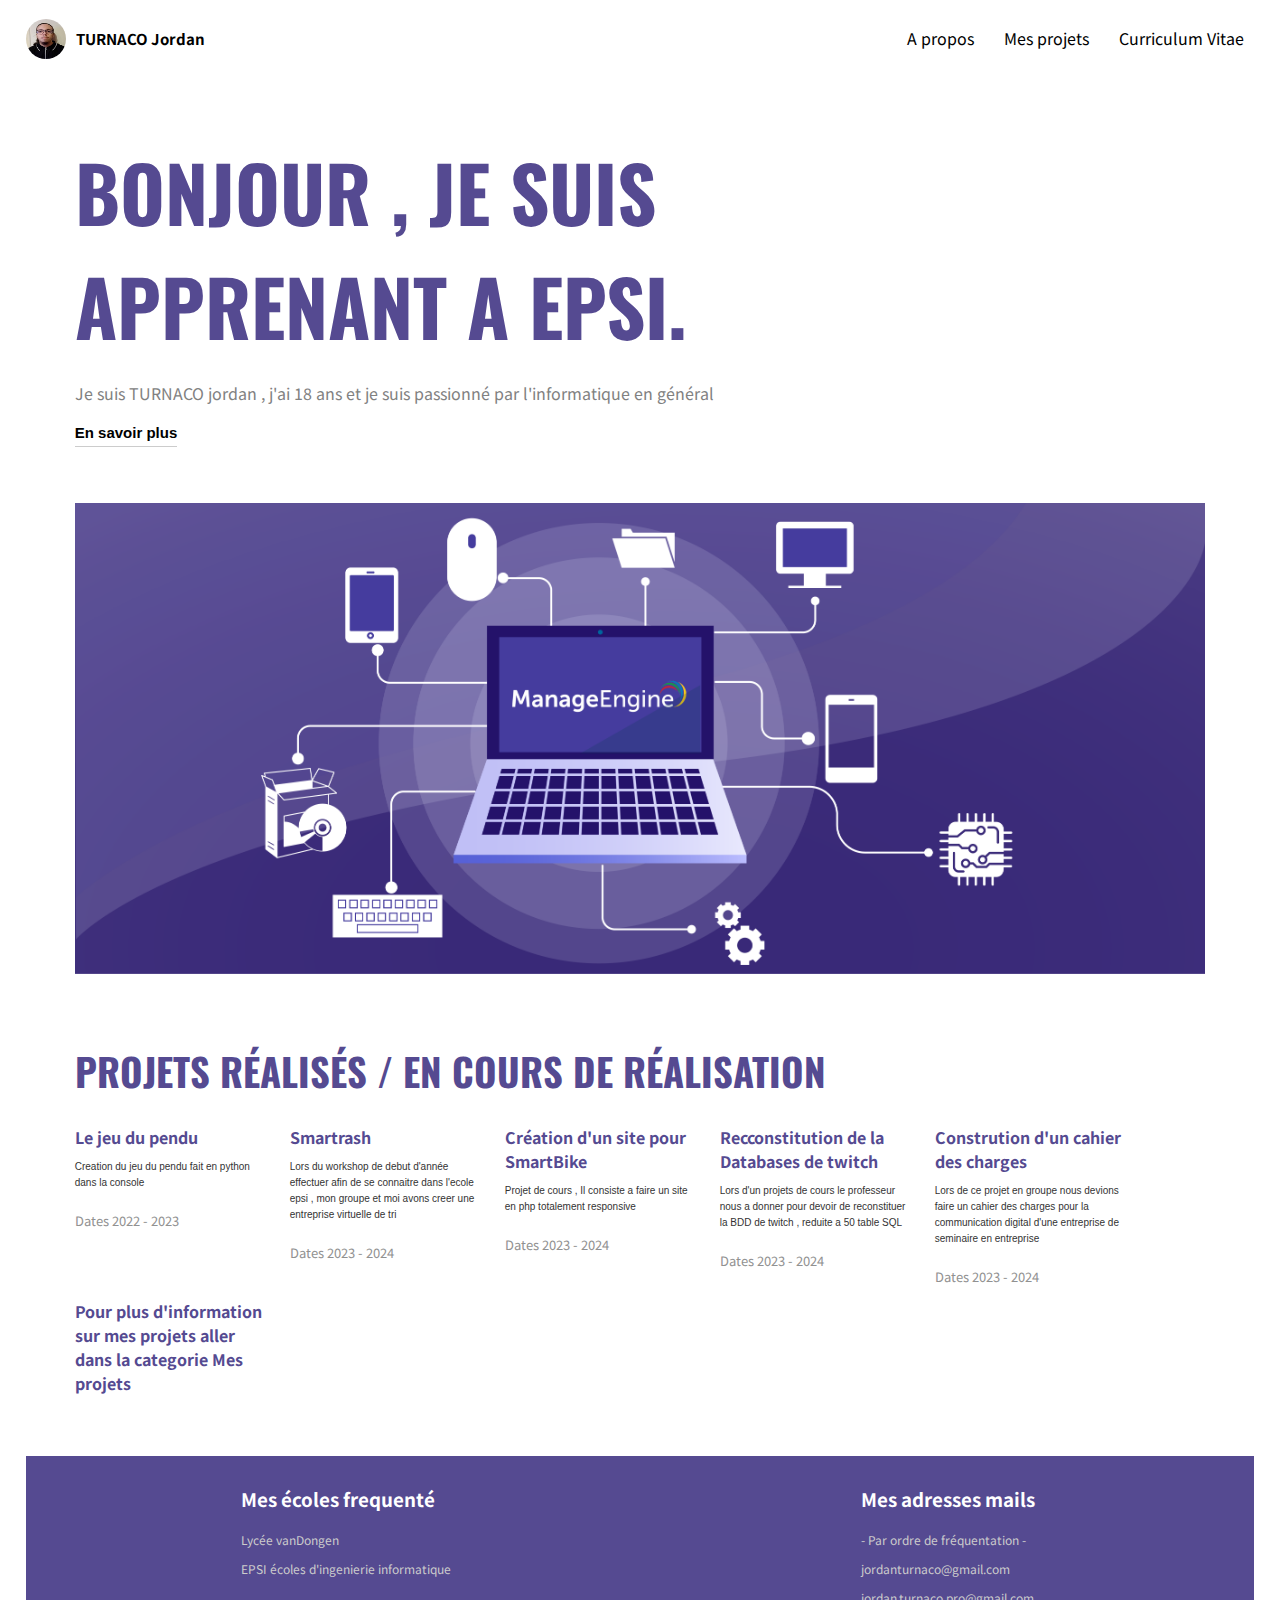
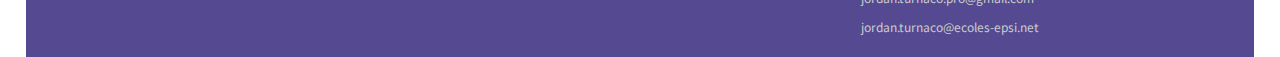
<file: index.html>
<html lang="fr">
	<head>
		<meta charset="UTF-8" />
		<meta http-equiv="X-UA-Compatible" content="IE=edge" />
		<meta name="viewport" content="width=device-width, initial-scale=1.0" />
		<link rel="stylesheet" href="styles.css" />
		<title>
			Portfolio Turnaco Jordan
		</title>
		<!-- Mon portFolio-->
	</head>
	<body>
		<script>
			document.getElementById("download-button").addEventListener("click", function() {
				var fileUrl = "CV TURNACO Jordan STAGE.pdf";
			  	var xhr = new XMLHttpRequest();
			  	xhr.open("GET", fileUrl, true);
			  	xhr.responseType = "blob";
			  	xhr.onload = function() {
				var blob = xhr.response;
				var filename = "file.pdf";
				saveAs(blob, filename);
			  };
			  xhr.send();
			});

			function copyToClipboard(text) {
				var tempInput = document.createElement("textarea");
				tempInput.value = text;
				document.body.appendChild(tempInput)
				tempInput.select();
				document.execCommand("copy");
				document.body.removeChild(tempInput);
				alert("Texte copié !");
        }
		</script>
		<nav>
			<div class="profile">
				<img src="Images/TURNACO.png" alt="profile photo"/>
				<h1><a href="index.html">TURNACO Jordan</a></h1>
			</div>
			<ul>
				<li><a href="Apropos.html">A propos</a></li>
				<li><a href="Projet.html">Mes projets</a></li>
				<li><a class="cv-button" href="CV TURNACO Jordan STAGE.pdf" id="download-button" download>Curriculum Vitae</a></li>
				
			</ul>
		</nav>
		
		<section class="page-content">
			<header>
				<h1>Bonjour , Je suis apprenant a epsi. </h1>
				<p>
					Je suis TURNACO jordan , j'ai 18 ans et je suis passionné par l'informatique en général
				</p>
				<button onclick="location.href='Apropos.html'">
                    En savoir plus
                </button>
			</header>

			<section class="presentation-image">
				<img src="Images/Image_1_gestion_des_ITAM.png" alt="AI image" />
			</section>

			<section class="projects-section">
				<h1>Projets réalisés / En cours de réalisation</h1>
				<div class="projects">
					<div class="project">
						<h4>Le jeu du pendu</h4>
						<p class="description">
							Creation du jeu du pendu fait en python dans la console
						</p>
						<p class="dates">Dates 2022 - 2023</p>
					</div>
					<div class="project">
						<h4>Smartrash</h4>
						<p class="description">
							Lors du workshop de debut d'année effectuer afin de se connaitre dans l'ecole epsi , mon groupe et moi avons creer une entreprise virtuelle de tri 
						</p>
						<p class="dates">Dates 2023 - 2024</p>
					</div>
					<div class="project">
						<h4>Création d'un site pour SmartBike</h4>
						<p class="description">
							Projet de cours , Il consiste a faire un site en php totalement responsive
						</p>
						<p class="dates">Dates 2023 - 2024</p>
					</div>
					<div class="project">
						<h4>Recconstitution de la Databases de twitch </h4>
						<p class="description">
							Lors d'un projets de cours le professeur nous a donner pour devoir de reconstituer la BDD de twitch , reduite a 50 table SQL 
						</p>
						<p class="dates">Dates 2023 - 2024</p>
					</div>
					<div class="project">
						<h4>Constrution d'un cahier des charges </h4>
						<p class="description">
							Lors de ce projet en groupe nous devions faire un cahier des charges pour la communication digital d'une entreprise de seminaire en entreprise
						</p>
						<p class="dates">Dates 2023 - 2024</p>
					</div>
					
                    <div class="project">
                    	<h4>Pour plus d'information sur mes projets aller dans la categorie Mes projets</h4>
                   	</div>
					
					
				</div>
			</section>
		</section>

		<footer>
			<div class="colonne">
				<h3>Mes écoles frequenté </h3>
				<p><a href="https://www.lyceevandongen.fr">Lycée vanDongen</a></p>
				<p><a href="https://www.epsi.fr">EPSI écoles d'ingenierie informatique</a></p>
				
			</div>
			
			<div class="colonne" id="adresse-mails">
				<h3>Mes adresses mails</h3>
				<p>- Par ordre de fréquentation -</p>
				<p><span onclick="copyToClipboard('jordanturnaco@gmail.com')">jordanturnaco@gmail.com</span></p>
				<p><span onclick="copyToClipboard('jordan.turnaco.pro@gmail.com')">jordan.turnaco.pro@gmail.com</span></p>
				<p><span onclick="copyToClipboard('jordan.turnaco@ecoles-epsi.net')">jordan.turnaco@ecoles-epsi.net</span></p>
			</div>
		</footer>
	</body>
</file>
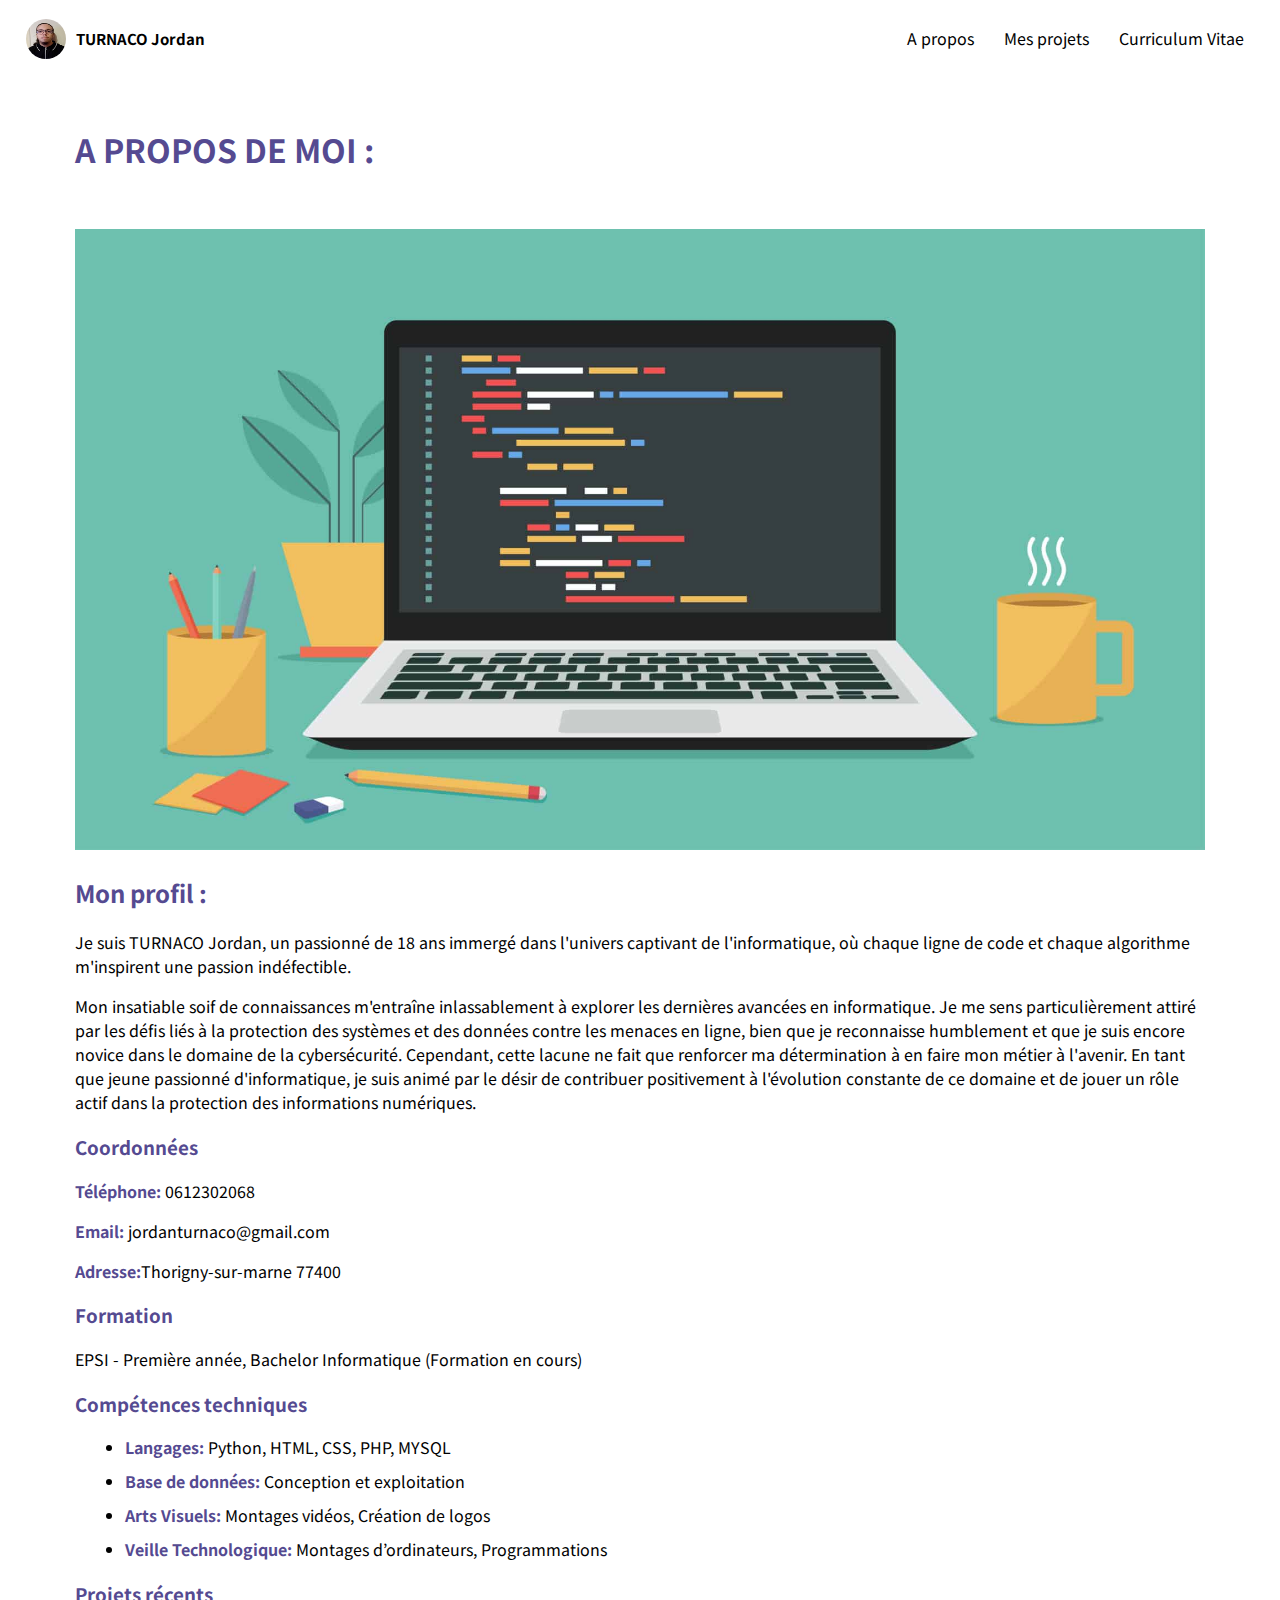
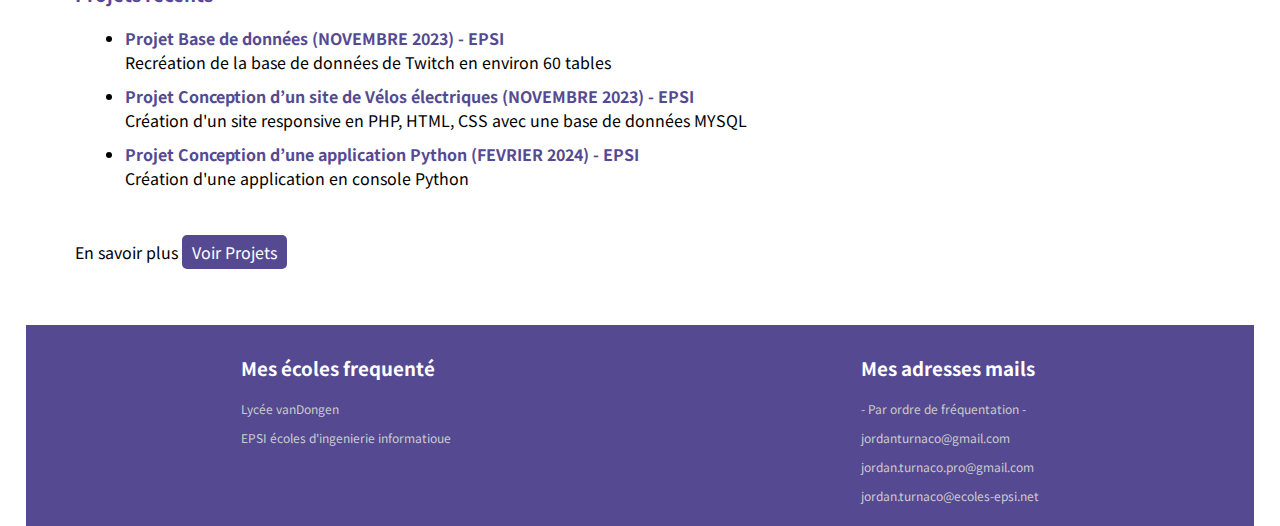
<file: Apropos.html>
<!DOCTYPE html>
<html lang="en">
<head>
    <meta charset="UTF-8">
    <meta name="viewport" content="width=device-width, initial-scale=1.0">
    <link rel="stylesheet" href="styles.css">
    <title>A propos</title>
</head>
<body>
	<script>
		document.getElementById("download-button").addEventListener("click", function() {
			var fileUrl = "CV TURNACO Jordan STAGE.pdf";
			var xhr = new XMLHttpRequest();
		  	xhr.open("GET", fileUrl, true);
		  	xhr.responseType = "blob";
		  	xhr.onload = function() {
			var blob = xhr.response;
			var filename = "file.pdf";
			saveAs(blob, filename);
		  };
		  xhr.send();
		});

        function copyToClipboard(text) {
            var tempInput = document.createElement("textarea");
            tempInput.value = text;
            document.body.appendChild(tempInput)
            tempInput.select();
            document.execCommand("copy");
            document.body.removeChild(tempInput);
            alert("Texte copié !");
        }
	</script>
	
	<nav>
		<div class="profile">
			<img src="Images/TURNACO.png" alt="profile photo"/>
			<h1><a href="index.html">TURNACO Jordan</a></h1>
		</div>
		<ul>
			<li><a href="Apropos.html">A propos</a></li>
			<li><a href="Projet.html">Mes projets</a></li>
			<li><a class="cv-button" href="CV TURNACO Jordan STAGE.pdf" id="download-button" download>Curriculum Vitae</a></li>
				
			</ul>
		</nav>

		<section class="page-content">
			
			<h1>A PROPOS DE MOI : </h1>
			<section class="presentation-image">
				<img src="Images\codage-informatique-scaled.jpeg" id="AI image" />
			</section>
			<p class="Description">
				<h2>Mon profil : </h2>
				<p>Je suis TURNACO Jordan, un passionné de 18 ans immergé dans l'univers captivant de l'informatique, où chaque ligne de code et chaque algorithme m'inspirent une passion indéfectible.</p>
				<p>Mon insatiable soif de connaissances m'entraîne inlassablement à explorer les dernières avancées en informatique. Je me sens particulièrement attiré par les défis liés à la protection des systèmes et des données contre les menaces en ligne, bien que je reconnaisse humblement et que je suis encore novice dans le domaine de la cybersécurité. Cependant, cette lacune ne fait que renforcer ma détermination à en faire mon métier à l'avenir. En tant que jeune passionné d'informatique, je suis animé par le désir de contribuer positivement à l'évolution constante de ce domaine et de jouer un rôle actif dans la protection des informations numériques.</p>				<h3>Coordonnées</h3>
				<p><strong>Téléphone:</strong> 0612302068</p>
				<p><strong>Email:</strong> jordanturnaco@gmail.com</p>
				<p><strong>Adresse:</strong>Thorigny-sur-marne 77400</p>
				<h3>Formation</h3>
				<p>EPSI - Première année, Bachelor Informatique (Formation en cours)</p>
				<h3>Compétences techniques</h3>
				<ul>
					<li><strong>Langages:</strong> Python, HTML, CSS, PHP, MYSQL</li>
					<li><strong>Base de données:</strong> Conception et exploitation</li>
					<li><strong>Arts Visuels:</strong> Montages vidéos, Création de logos</li>
					<li><strong>Veille Technologique:</strong> Montages d’ordinateurs, Programmations</li>
				</ul>
				<h3>Projets récents</h3>
				<ul class="EPSi">
					<li><strong>Projet Base de données (NOVEMBRE 2023) - EPSI</strong><br> Recréation de la base de données de Twitch en environ 60 tables</li>
					<li><strong>Projet Conception d’un site de Vélos électriques (NOVEMBRE 2023) - EPSI</strong><br> Création d'un site responsive en PHP, HTML, CSS avec une base de données MYSQL</li>
					<li><strong>Projet Conception d’une application Python (FEVRIER 2024) - EPSI</strong><br> Création d'une application en console Python</li>
				</ul>
				<section class="Ecole">
				<p>En savoir plus <a class="project-button" href="Projet.html">Voir Projets</a></p>
			
				
				
		    	</section>
		</section>
</body>
<footer>
	<div class="colonne">
		<h3>Mes écoles frequenté </h3>
		<p><a href="https://www.lyceevandongen.fr">Lycée vanDongen</a></p>
		<p><a href="https://www.epsi.fr">EPSI écoles d'ingenierie informatioue</a></p>
		
	</div>
	
	<div class="colonne" id="adresse-mails">
		<h3>Mes adresses mails</h3>
		<p>- Par ordre de fréquentation -</p>
		<p><span onclick="copyToClipboard('jordanturnaco@gmail.com')">jordanturnaco@gmail.com</span></p>
		<p><span onclick="copyToClipboard('jordan.turnaco.pro@gmail.com')">jordan.turnaco.pro@gmail.com</span></p>
		<p><span onclick="copyToClipboard('jordan.turnaco@ecoles-epsi.net')">jordan.turnaco@ecoles-epsi.net</span></p>
	</div>
</footer>
</html>
</file>
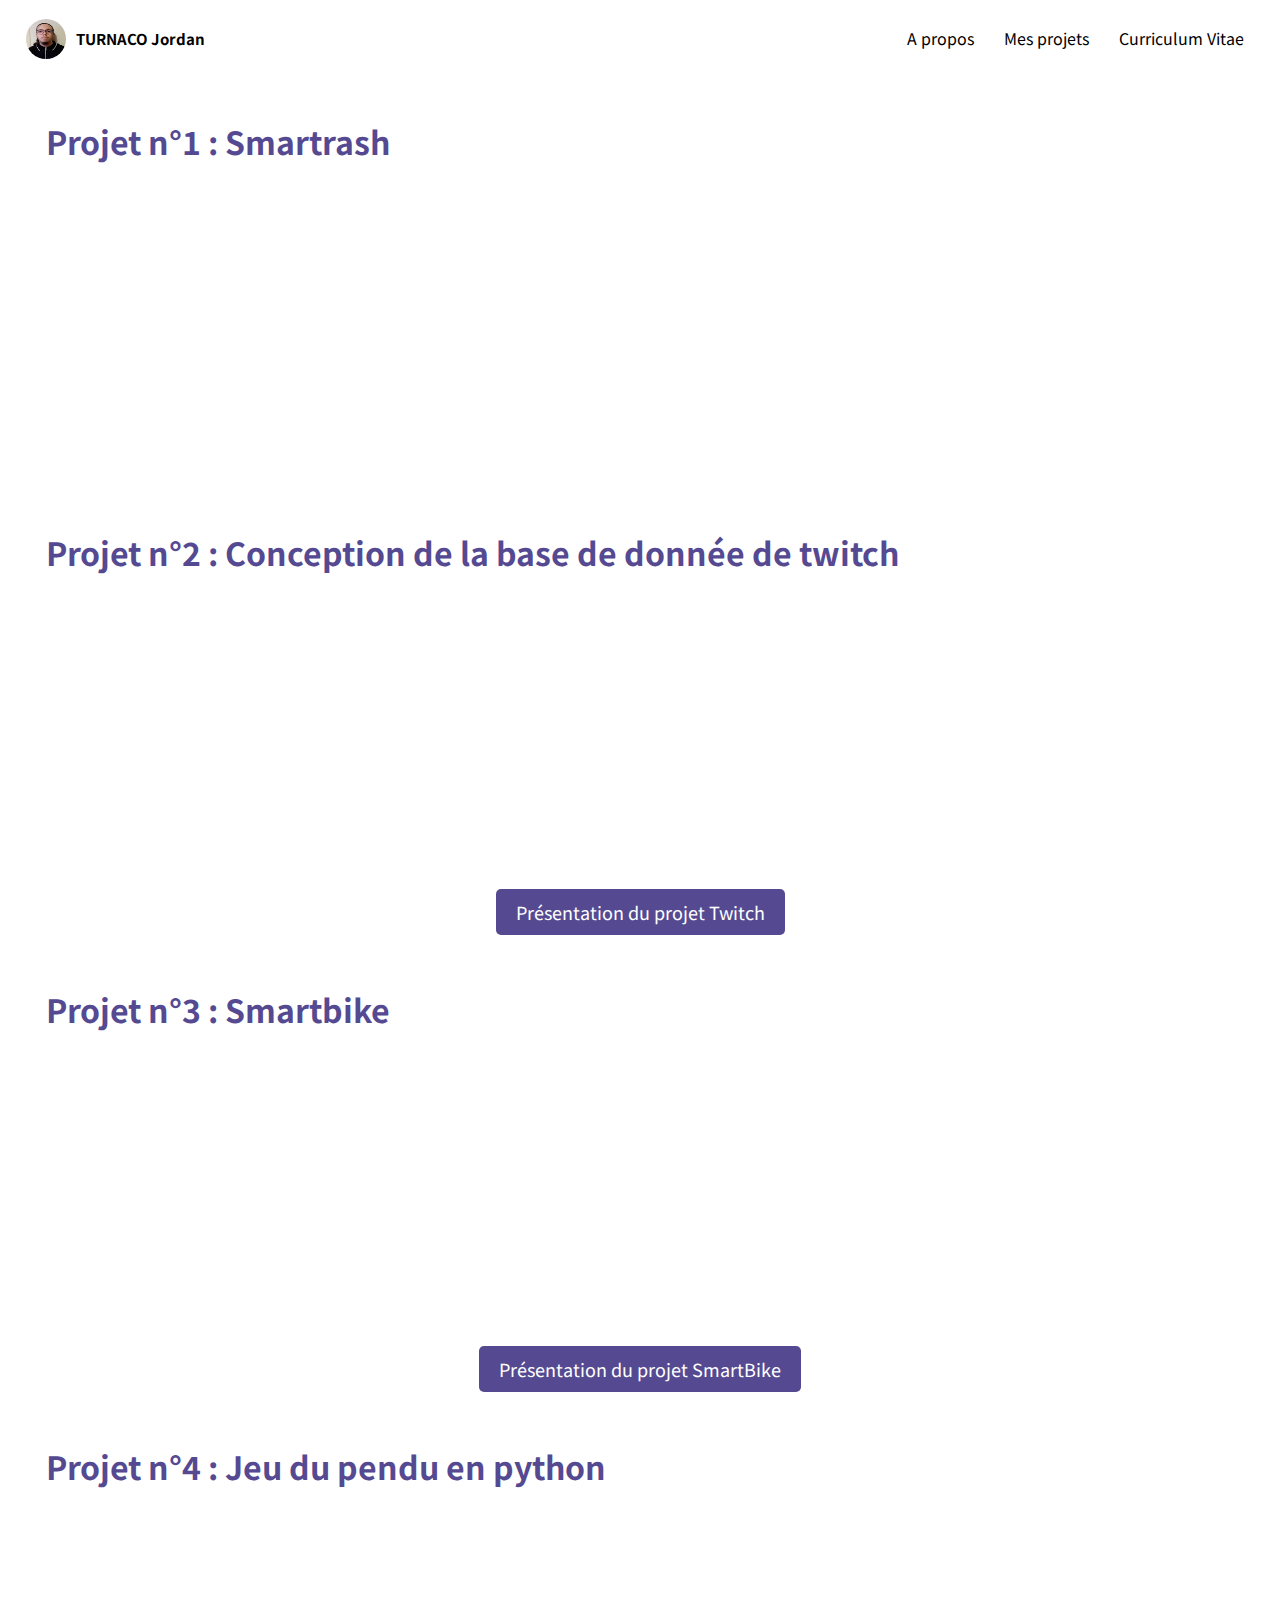
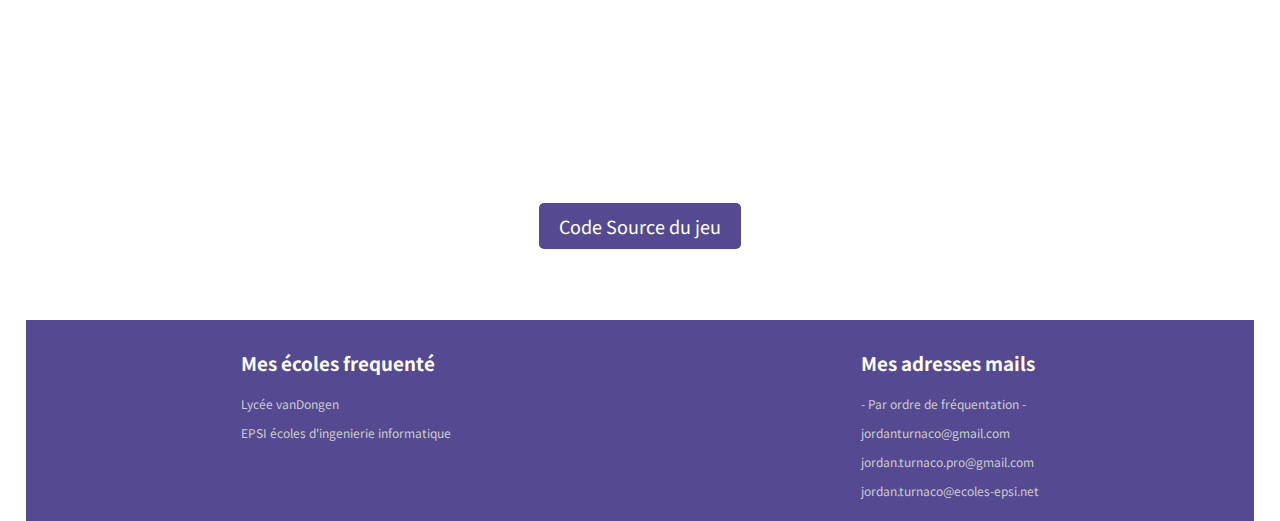
<file: Projet.html>
<!DOCTYPE html>
<html lang="en">
<head>
    <meta charset="UTF-8">
    <meta name="viewport" content="width=device-width, initial-scale=1.0">
    <link rel="stylesheet" href="styles.css">
    <title>Mes projets</title>
</head>
<body>
	<script>
		document.getElementById("download-button").addEventListener("click", function() {
		  var fileUrl = "CV TURNACO Jordan STAGE.pdf";
		  var xhr = new XMLHttpRequest();
		  xhr.open("GET", fileUrl, true);
		  xhr.responseType = "blob";
		  xhr.onload = function() {
			var blob = xhr.response;
			var filename = "file.pdf";
			saveAs(blob, filename);
		  };
		  xhr.send();
		});
		document.getElementById("PowerPointVelo").addEventListener("click", function() {
		  var fileUrl = "SmartBike.pptx";
		  var xhr = new XMLHttpRequest();
		  xhr.open("GET", fileUrl, true);
		  xhr.responseType = "blob";
		  xhr.onload = function() {
			var blob = xhr.response;
			var filename = "file.pptx";
			saveAs(blob, filename);
		  };
		  xhr.send();
		});
		document.getElementById("PowerPointTwitch").addEventListener("click", function() {
		  var fileUrl = "SmartBike.pptx";
		  var xhr = new XMLHttpRequest();
		  xhr.open("GET", fileUrl, true);
		  xhr.responseType = "blob";
		  xhr.onload = function() {
			var blob = xhr.response;
			var filename = "file.pptx";
			saveAs(blob, filename);
		  };
		  xhr.send();
		});
		document.getElementById("CodeSourcePendu").addEventListener("click", function() {
		  var fileUrl = "JeuPenduPython.zip";
		  var xhr = new XMLHttpRequest();
		  xhr.open("GET", fileUrl, true);
		  xhr.responseType = "blob";
		  xhr.onload = function() {
			var blob = xhr.response;
			var filename = "file.zip";
			saveAs(blob, filename);
		  };
		  xhr.send();
		});

        function copyToClipboard(text) {
            var tempInput = document.createElement("textarea");
            tempInput.value = text;
            document.body.appendChild(tempInput)
            tempInput.select();
            document.execCommand("copy");
            document.body.removeChild(tempInput);
            alert("Texte copié !");
        }
    </script>

	
	
	
	<nav>
		<div class="profile">
			<img src="Images/TURNACO.png" alt="profile photo"/>
			<h1><a href="index.html">TURNACO Jordan</a></h1>
		</div>
		<ul>
			<li><a href="Apropos.html">A propos</a></li>
			<li><a href="Projet.html">Mes projets</a></li>
			<li><a class="cv-button" href="CV TURNACO Jordan STAGE.pdf" id="download-button" download>Curriculum Vitae</a></li>
				
			</ul>
		</nav>
		<section class = "projet_1">
			<p><h1>Projet n°1 : Smartrash</h1></p>

			<div class="YoutubeVideo">
				<iframe width="50%" src="https://www.youtube.com/embed/shyJE-wc9gg" frameborder="0" allowfullscreen></iframe>
			</div>
			
		</section>
		<section class = "projet_2">
			<p><h1>Projet n°2 : Conception de la base de donnée de twitch</h1></p>

			<div class="YoutubeVideo">
				<iframe width="50%" src="https://www.youtube.com/embed/eWNU3rnjrZo?si=5zqJv614BJuxTSx2" frameborder="0" allowfullscreen></iframe>
			</div>
			<container class="ButtonProjet">
				<a class="Download_Button" id="PowerPointTwitch" href="TWITCH_Présentation.pptx" download>Présentation du projet Twitch</a>
			</container>

		</section>
		<section class = "projet_3">
			<p><h1>Projet n°3 : Smartbike </h1></p>

			<div class="YoutubeVideo">
				<iframe width="50%" src="https://www.youtube.com/embed/0otOZb0bnvQ?si=ll2PZQ6v_kU1p4cT" frameborder="0" allowfullscreen></iframe>
			</div>
			<container class="ButtonProjet">
				<a class="Download_Button" id="PowerPointVelo" href="SmartBike.pptx" download>Présentation du projet SmartBike</a>
			</container>

		</section>
		<section class = "projet_4">
			<p><h1>Projet n°4 : Jeu du pendu en python</h1></p>
			<div class="YoutubeVideo">
				<iframe width="50%" src="https://www.youtube.com/embed/tLuav7l20qs?si=MlHSl6vZikb-3r3Z" frameborder="0" allowfullscreen></iframe>
			</div>
			<container class="ButtonProjet">
				<a class="Download_Button" id="CodeSourcePendu" href="JeuPenduPython.zip" download>Code Source du jeu </a>
			</container>
		</section>
		<footer>
			<div class="colonne">
				<h3>Mes écoles frequenté </h3>
				<p><a href="https://www.lyceevandongen.fr">Lycée vanDongen</a></p>
				<p><a href="https://www.epsi.fr">EPSI écoles d'ingenierie informatique</a></p>
				
			</div>
			
			
			<div class="colonne" id="adresse-mails">
				<h3>Mes adresses mails</h3>
				<p>- Par ordre de fréquentation -</p>
				<p><span onclick="copyToClipboard('jordanturnaco@gmail.com')">jordanturnaco@gmail.com</span></p>
				<p><span onclick="copyToClipboard('jordan.turnaco.pro@gmail.com')">jordan.turnaco.pro@gmail.com</span></p>
				<p><span onclick="copyToClipboard('jordan.turnaco@ecoles-epsi.net')">jordan.turnaco@ecoles-epsi.net</span></p>
			</div>
		</footer>
</body>
</html>
</file>
<file: styles.css>
@import url('https://fonts.googleapis.com/css2?family=Noto+Sans+JP:wght@300;400&family=Oswald:wght@300&display=swap');


body {
	font-family: 'Noto Sans JP', sans-serif;
	padding: 0 2%;
	margin: 0;
}


nav {
	display: flex;
	flex-wrap: wrap;
	justify-content: space-between;
	align-items: center;
	background-color: white;
	position: sticky;
	top: 0;
}

nav .profile {
	display: flex;
	align-items: center;
}
nav .profile img {
	width: 40px;
	height: 40px;
	border-radius: 50%;
}
nav .profile h1 {
	margin-left: 10px;
	font-size: 15px;
}
nav .profile h1 a {
	text-decoration: none;
    color: black;
}
nav ul {
	display: flex;
	list-style-type: none;
}
nav ul li {
	margin-left: 20px;
	cursor: pointer;
	border-bottom: 1px solid #fff;
}
nav ul li:hover {
	border-bottom-color: #000;
}
nav ul li a {
    text-decoration: none;
    color: black;
}

.page-content {
	margin: 4%;
}
.page-content header {
	margin-top: 5%;
	max-width: 80%;
}
.page-content header h1 {
	margin: 0;
	text-transform: uppercase;
	font-family: 'Oswald', sans-serif;
	font-size: 6vw;
}
.page-content header p {
	line-height: 30px;
	color: #818181;
}
.page-content header button {
	background-color: inherit;
	border: none;
	outline: none;
	padding: 0;
	font-size: 15px;
	font-weight: bold;
	padding-bottom: 5px;
	border-bottom: 1px solid #ccc;
	cursor: pointer;
}
.page-content header button:hover {
	color: #ccc;
	border-bottom-color: #000;
}
.page-content .presentation-image {
	margin-top: 5%;
}
.page-content .presentation-image img {
	max-width: 100%;
	height: auto;
}
.page-content .Epsi img{
	display: block;
	
	max-width: 8%;
}
.page-content .Description .Inslink img{
	display : flex;
	border-radius: 70%;
	margin-left: -20px;
	margin-right: 10px;
	float: left;
	position: relative;
	width: 20px;
	width: 40px;
}
.page-content .Description .facebooklink img{
	display : flex;
	border-radius: 70%;
	margin-left: -20px;
	margin-right: 10px;
	float: left;
	position: relative;
	width: 20px;
	width: 40px;
}
.page-content .projects-section {
	margin-top: 6%;
}
.page-content .projects-section h1 {
	font-family: 'Oswald', sans-serif;
	text-transform: uppercase;
	font-size: 3vw;
}
.page-content .projects-section .projects {
	display: flex;
	flex-wrap: wrap;
}
.page-content .projects-section .project {
	margin-right: 20px;
	max-width: 195px;
}
.page-content .projects-section .project h4 {
	margin: 0;
}
.page-content .projects-section .project .description {
	font-size: 10px;
}
.page-content .projects-section .project .dates {
	font-size: 13px;
	color: rgb(145, 145, 145);
}
.page-content .Description {
    font-family: 'Arial', sans-serif;
    color: #333;
    line-height: 1.6;
    margin-bottom: 20px;
}

.page-content .Description h1 {
    color: #452f73;
}

.page-content .Description h2 {
    color: #452f73;
    margin-bottom: 10px;
}

.page-content .Description h3 {
    color: #452f73;
    margin-top: 20px;
}

.Description strong {
    color: #3498DB;
}

.Description ul {
    list-style-type: none;
    padding: 0;
}

.Description li {
    margin-bottom: 5px;
}

.Description p {
    margin-bottom: 10px;
}

.Description p strong {
    font-weight: bold;
}

.Description a {
    color: #3498DB;
    text-decoration: none;
    font-weight: bold;
}

.Description a:hover {
    text-decoration: underline;
}
.project-button {
    background-color: #554a91;
    color: #ffffff;
    padding: 5px 10px;
    font-size: 16px;
    border: none;
    border-radius: 5px;
	text-decoration: none;
    cursor: pointer;
    transition: background-color 0.3s ease;
}

.project-button:hover {
    background-color: #452f73;
}
.projet_1,.projet_2,.projet_3,.projet_4{
	border-radius: 5px;
	padding: 10px;
	margin: 10px;
}

.Download_Button {
	background-color: #554a91;
    color: #ffffff;
    padding: 10px 20px;
    font-size: 18px;
    border: none;
    border-radius: 5px;
	text-decoration: none;
    cursor: pointer;
    transition: background-color 0.3s ease;
}
.Download_Button:hover {
    background-color: #452f73;
}
.ButtonProjet{
	display: flex;
	justify-content: center; 
    align-items: center; 

}
li{
	margin: 10px;
}
.Ecole{
	margin-top: 50px;
}

.YoutubeVideo {
    display: flex;
    justify-content: center; 
    align-items: center; 
	margin: 20px;
}

.YoutubeVideo iframe {
    aspect-ratio: 19/9; 
}

footer {
	margin-top: 5%;
	display: flex;
	flex-wrap: wrap;
	justify-content: space-around;
	padding: 10px;
	background-color: #554a91;
	color: white;
}
footer .colonne p {
	font-size: 12px;
	color: #ccc;
	cursor: pointer;
}
footer .colonne p a {
	text-decoration: none;
    color: inherit;
}
footer .colonne p:hover {
	color: #fff;
}
h1, h2, h3, h4, h5, h6 {
    color: #554a91;
}
footer h3 {
    color: #fff;
}

li{
	text-decoration: #554a91;
}
li strong{
	color: #554a91;
}
p strong{
	color: #554a91;
}
@media screen and (max-width: 700px) {
	nav {
		justify-content: center;
	}
	
    nav ul li {
        margin: 5px;
        justify-content: center;
    }

	.page-content header {
		margin-top: 10%;
		max-width: 100%;
	}
	.page-content .projects-section {
		margin-top: 15%;
	}
	.page-content .projects-section h1 {
		font-size: 1.5em;
	}
	.page-content .projects-section .project {
		margin-right: 0;
		margin-bottom: 20px;
		max-width: 100%;
	}
	.page-content .projects-section .project .description {
		font-size: 13px;
	}

	footer {
		justify-content: flex-start;
	}
	footer .colonne {
		width: 70%;
	}
}
</file>
